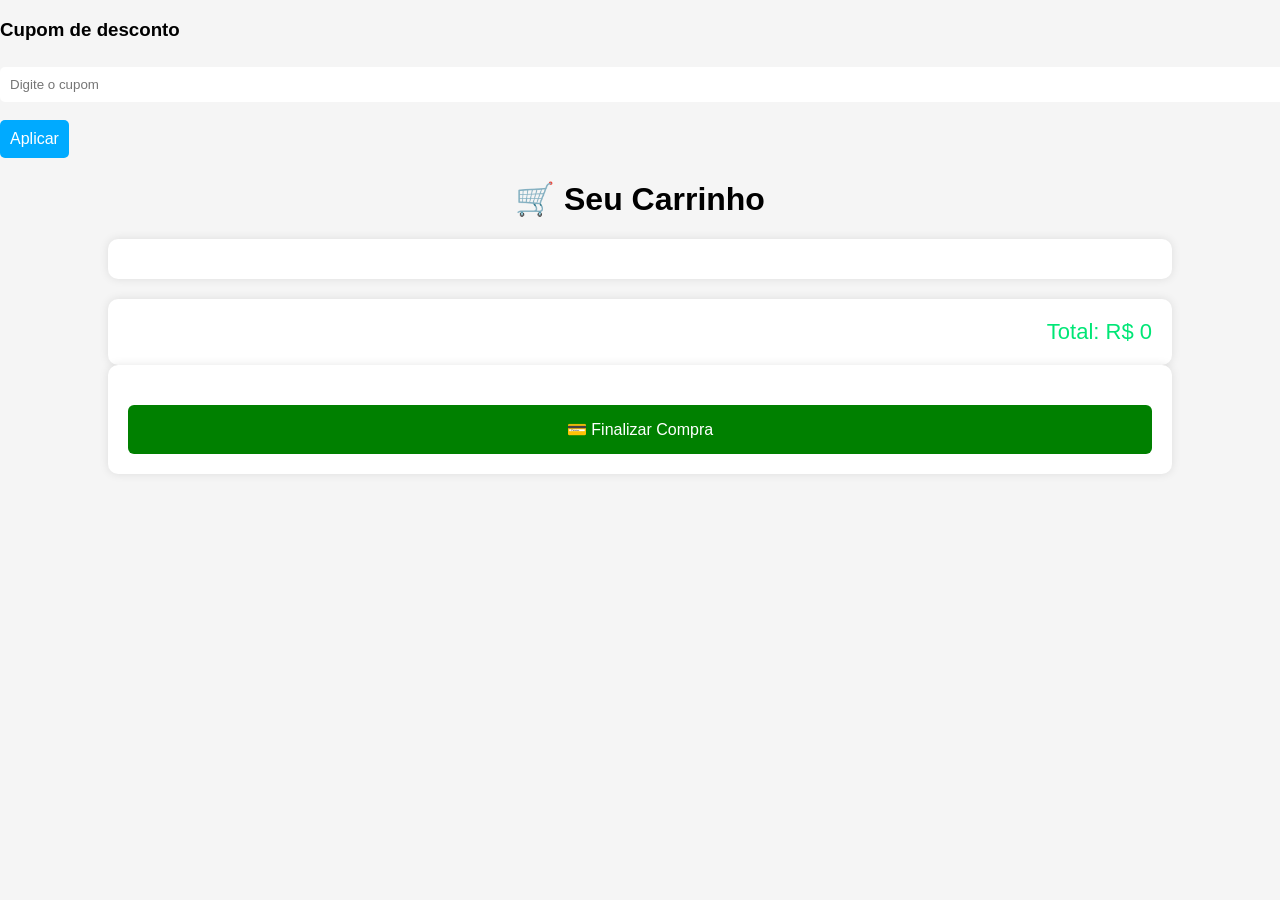
<file: site gustavo pz/carrinho.html>
<!DOCTYPE html>
<html>
<h3>Cupom de desconto</h3>

<input type="text" id="cupom" placeholder="Digite o cupom">

<button onclick="aplicarCupom()">Aplicar</button>
<head>

<title>Carrinho</title>

<link rel="stylesheet" href="style.css">

<style>

body{
font-family:Arial;
background:#f5f5f5;
}

.carrinho-container{
width:80%;
margin:auto;
background:white;
padding:20px;
border-radius:10px;
box-shadow:0 0 10px rgba(0,0,0,0.1);
}

.produto-carrinho{
display:flex;
align-items:center;
justify-content:space-between;
border-bottom:1px solid #ddd;
padding:15px;
}

.produto-carrinho img{
width:90px;
border-radius:5px;
}

.info{
flex:1;
margin-left:20px;
}

.quantidade button{
padding:5px 10px;
font-size:16px;
}

.total{
text-align:right;
font-size:22px;
margin-top:20px;
}

.finalizar{
display:block;
margin-top:20px;
background:green;
color:white;
padding:15px;
text-align:center;
border-radius:6px;
cursor:pointer;
}

</style>

</head>

<body>

<h1 style="text-align:center;">🛒 Seu Carrinho</h1>

<div class="carrinho-container" id="listaCarrinho"></div>

<div class="carrinho-container total">
Total: R$ <span id="total">0</span>
</div>

<div class="carrinho-container">
<div class="finalizar" onclick="window.location.href='pagamento.html'">
💳 Finalizar Compra
</div>
</div>

<script>

let carrinho = JSON.parse(localStorage.getItem("carrinho")) || [];

let lista = document.getElementById("listaCarrinho");

let total = 0;

function atualizarCarrinho(){

lista.innerHTML="";
total=0;

carrinho.forEach((produto,index)=>{

let div=document.createElement("div");

div.className="produto-carrinho";

div.innerHTML=`

<img src="${produto.imagem}">

<div class="info">
<h3>${produto.nome}</h3>
<p>R$ ${produto.valor}</p>
</div>

<div class="quantidade">
<button onclick="diminuir(${index})">-</button>
<span>${produto.qtd}</span>
<button onclick="aumentar(${index})">+</button>
</div>

<div>
R$ ${produto.valor * produto.qtd}
</div>

<button onclick="remover(${index})">🗑</button>

`;

lista.appendChild(div);

total += produto.valor * produto.qtd;

});

document.getElementById("total").innerText = total;

localStorage.setItem("carrinho", JSON.stringify(carrinho));

}

function aumentar(index){

carrinho[index].qtd++;

atualizarCarrinho();

}

function diminuir(index){

if(carrinho[index].qtd > 1){
carrinho[index].qtd--;
}

atualizarCarrinho();

}

function remover(index){

carrinho.splice(index,1);

atualizarCarrinho();

}

atualizarCarrinho();

</script>
<script>

function aplicarCupom(){

let cupom = document.getElementById("cupom").value;

let total = parseFloat(document.getElementById("total").innerText);

if(cupom == "DESCONTO10"){

let novoTotal = total * 0.9;

document.getElementById("total").innerText = novoTotal.toFixed(2);

alert("Cupom aplicado!");

}else{

alert("Cupom inválido");

}

}

</script>
<div id="carrinho-lateral" class="carrinho-lateral">

    <h3>🛒 Seu Carrinho</h3>
    
    <div id="itens-carrinho"></div>
    
    <p>Total: R$ <span id="total-carrinho"></span></p>
    
    <button onclick="irPagamento()">Finalizar Compra</button>
    
    <button onclick="fecharCarrinho()">Fechar</button>
    
    </div>
    <div id="pedido" class="pedido">

        <h2>✅ Pedido Confirmado!</h2>
        
        <p>Seu pagamento foi aprovado</p>
        
        <p>Número do pedido: <span id="numero"></span></p>
        
        <button onclick="voltarLoja()">Voltar para loja</button>
        
        </div>
</body>

</html>
</file>
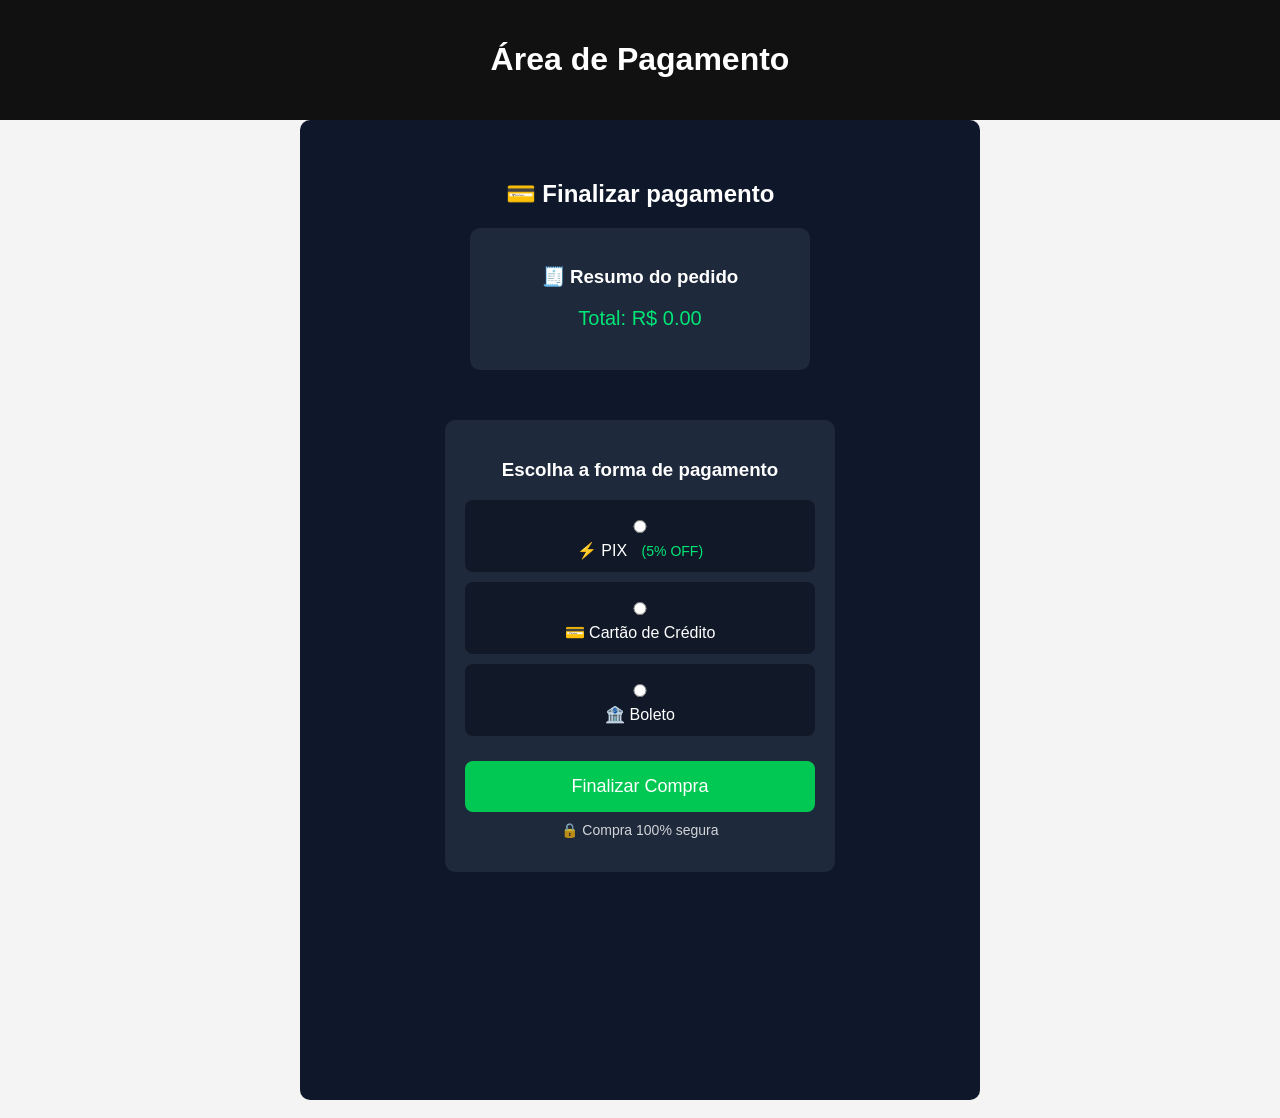
<file: site gustavo pz/pagamento.html>
<!DOCTYPE html>
<html lang="pt-br">
<head>
<meta charset="UTF-8">
<title>Pagamento</title>
<link rel="stylesheet" href="style.css">

<style>

.metodo{
display:none;
margin-top:20px;
padding:20px;
background:#f4f4f4;
border-radius:8px;
}

.metodo input{
display:block;
margin:10px 0;
padding:10px;
width:250px;
}

.pagamentos button{
margin:10px;
padding:12px;
cursor:pointer;
}

</style>

</head>

<body>

<header>
<h1>Área de Pagamento</h1>
</header>


    <section class="checkout">

        <h2>💳 Finalizar pagamento</h2>
        
        <div class="box-pagamento">
        
        <!-- RESUMO -->
        <div class="resumo">
        <h3>🧾 Resumo do pedido</h3>
        <div id="lista-produtos"></div>
        <p class="total">Total: R$ <span id="total"></span></p>
        </div>
        
        <!-- PAGAMENTO -->
        <div class="pagamento">
        
        <h3>Escolha a forma de pagamento</h3>
        
        <label class="opcao">
        <input type="radio" name="pagamento" onclick="mostrarPagamento('pix')">
        ⚡ PIX <span class="desconto">(5% OFF)</span>
        </label>
        
        <label class="opcao">
        <input type="radio" name="pagamento" onclick="mostrarPagamento('cartao')">
        💳 Cartão de Crédito
        </label>
        
        <label class="opcao">
        <input type="radio" name="pagamento" onclick="mostrarPagamento('boleto')">
        🏦 Boleto
        </label>
        
        <!-- PIX -->
        <div id="pix" class="metodo">
        <img id="qr-pix" width="180">
        <p>Pague escaneando o QR Code</p>
        </div>
        
        <!-- CARTÃO -->
        <div id="cartao" class="metodo">
        
        <input type="text" placeholder="Número do cartão">
        <input type="text" placeholder="Nome no cartão">
        
        <div class="linha">
        <input type="text" placeholder="Validade">
        <input type="text" placeholder="CVV">
        </div>
        
        <label>Parcelamento:</label>
        <select id="parcelas"></select>
        
        <button class="btn-pagar-cartao">Pagar com Cartão</button>
        
        </div>
        
        <!-- BOLETO -->
        <div id="boleto" class="metodo">
        <button onclick="gerarBoleto()">Gerar boleto</button>
        <p id="codigoBoleto"></p>
        </div>
        
        <button onclick="finalizarCompra()" class="btn-finalizar">
        Finalizar Compra
        </button>
        
        <p class="seguro">🔒 Compra 100% segura</p>
        
        </div>
        
        </div>
        
        </section>



<br>



</section>


<script>

function mostrarPagamento(tipo){

document.getElementById("pix").style.display="none";
document.getElementById("cartao").style.display="none";
document.getElementById("boleto").style.display="none";

document.getElementById(tipo).style.display="block";

}

</script>
<script>

function gerarBoleto(){

let numero = "";

for(let i=0;i<47;i++){
numero += Math.floor(Math.random()*10);
}

document.getElementById("codigoBoleto").innerText = numero;

}

</script>
<script src="script.js"></script>
<script>
    carregarPagamento();
    carregarParcelas();
    </script>
</body>
</html>
</file>
<file: site gustavo pz/style.css>
body{
    font-family:Arial;
    margin:0;
    background:#f4f4f4;
    }
    
    header{
    background:#111;
    color:white;
    padding:20px;
    text-align:center;
    }
    
    nav a{
    color:white;
    margin:15px;
    text-decoration:none;
    font-weight:bold;
    }
    
    nav a:hover{
    color:#00aaff;
    }
    
    .principal{
    display:flex;
    align-items:center;
    justify-content:center;
    padding:40px;
    background:white;
    }
    
    .principal img{
    width:400px;
    margin-right:30px;
    border-radius:10px;
    }
    
    .texto{
    max-width:500px;
    }
    
    section{
    padding:40px;
    }
    
    .produtos{
    display:flex;
    flex-wrap:wrap;
    gap:30px;
    justify-content:center;
    }
    
    .produto{
    background:white;
    padding:20px;
    border-radius:10px;
    width:250px;
    text-align:center;
    box-shadow:0 0 10px rgba(0,0,0,0.1);
    }
    
    .produto img{
    width:100%;
    border-radius:10px;
    }
    
    .preco{
    font-size:22px;
    color:#28a745;
    font-weight:bold;
    margin:10px 0;
    }
    
    
    button{
    background:#28a745;
    color:white;
    border:none;
    padding:14px 22px;
    border-radius:6px;
    font-size:16px;
    cursor:pointer;
    transition:0.3s;
    }
    
    button:hover{
    background:#1e7e34;
    transform:scale(1.05);
    }
    
    
    button:hover{
    background:#007acc;
    }
    
    form{
    display:flex;
    flex-direction:column;
    max-width:400px;
    }
    
    input, textarea{
    margin:10px 0;
    padding:10px;
    border:1px solid #ccc;
    border-radius:5px;
    }
    
    footer{
    background:#111;
    color:white;
    text-align:center;
    padding:15px;
    }.pagamentos{
    display:flex;
    gap:20px;
    margin-bottom:30px;
    flex-wrap:wrap;
    }
    
    .pagamentos button{
    background:#00c853;
    color:white;
    border:none;
    padding:15px;
    border-radius:6px;
    cursor:pointer;
    }
    
    .pagamentos button:hover{
    background:#009624;
    }.produto{
    background:white;
    padding:20px;
    border-radius:10px;
    width:250px;
    text-align:center;
    box-shadow:0 0 10px rgba(0,0,0,0.1);
    transition:0.3s;
    }
    
    .produto:hover{
    transform:scale(1.05);
    box-shadow:0 10px 25px rgba(0,0,0,0.3);
    }.produto img{
    width:100%;
    border-radius:10px;
    transition:0.3s;
    }
    
    .produto:hover img{
    transform:scale(1.1);
    }button{
    background:#00aaff;
    color:white;
    border:none;
    padding:10px;
    margin-top:10px;
    border-radius:5px;
    cursor:pointer;
    transition:0.3s;
    }
    
    button:hover{
    background:#007acc;
    transform:translateY(-3px);
    box-shadow:0 5px 10px rgba(0,0,0,0.3);
    }#pagamento{
    text-align:center;
    }
    
    #pagamento ul{
    list-style:none;
    padding:0;
    }
    
    #pagamento li{
    margin:10px 0;
    font-size:18px;
    }#contato{
    text-align:center;
    }
    
    #contato form{
    margin:auto;
    align-items:center;
    }section{
    padding:40px;
    text-align:center;
    }.pagamentos{
    display:flex;
    justify-content:center;
    align-items:center;
    gap:20px;
    flex-wrap:wrap;
    margin-top:20px;
    }section{
    text-align:center;
    }.metodo img{
    display:block;
    margin:auto;
    margin-bottom:15px;
    }#cartao{
    text-align:center;
    }
    
    #cartao input{
    display:block;
    margin:10px auto;
    padding:10px;
    width:250px;
    }
    
    #cartao button{
    display:block;
    margin:15px auto;
    }.produto button{
    background-color:green;
    color:white;
    border:none;
    padding:10px;
    border-radius:5px;
    cursor:pointer;
    transition:0.3s;
    }
    
    .produto button:hover{
    background-color:darkgreen;
    }.produto button{
    background-color:green;
    color:white;
    border:none;
    padding:14px 22px;
    border-radius:6px;
    cursor:pointer;
    font-size:16px;
    transition:0.3s;
    }
    
    .produto button:hover{
    background-color:darkgreen;
    transform:scale(1.05);
    }.avaliacao{
    color:gold;
    font-size:18px;
    margin-bottom:5px;
    }.promocao{
    position:absolute;
    background:red;
    color:white;
    padding:5px 10px;
    font-size:12px;
    border-radius:5px;
    margin-top:10px;
    margin-left:10px;
    }.produto{
    position:relative;
    }.preco-antigo{
    text-decoration:line-through;
    color:red;
    font-size:14px;
    }
    
    .preco-novo{
    color:green;
    font-size:22px;
    font-weight:bold;
    }
    .banner-loja{
    background-image:url(https://media.gettyimages.com/id/1330561257/pt/v%C3%ADdeo/neon-effect-rectangle-frame-loop-background-4k.jpg?s=640x640&k=20&c=v4NjZXJBYU4pUIP6JLT2G4lx1EwV5GlUHs49ZCB6NSY=);
    background-size:cover;
    background-position:center;
    height:600px;
    display:flex;
    flex-direction:column;
    justify-content:center;
    align-items:center;
    text-align:center;
    color:white;
    }
    
    .banner-loja h1{
    font-size:40px;
    margin-bottom:10px;
    }
    
    .banner-loja p{
    font-size:18px;
    }
    .checkout{
    background:#111;
    color:white;
    padding:40px;
    max-width:600px;
    margin:auto;
    border-radius:10px;
    }
    
    .resumo{
    background:#1c1c1c;
    padding:20px;
    margin-bottom:20px;
    border-radius:8px;
    }
    
    .formas{
    display:flex;
    flex-direction:column;
    gap:15px;
    }
    
    .opcao{
    background:#1a1a1a;
    padding:15px;
    border-radius:8px;
    cursor:pointer;
    display:flex;
    align-items:center;
    gap:10px;
    }
    
    .opcao:hover{
    background:#2a2a2a;
    }
    
    .btn-pagar{
    margin-top:20px;
    width:100%;
    padding:15px;
    background:#00c853;
    border:none;
    border-radius:8px;
    font-size:18px;
    color:white;
    cursor:pointer;
    }
    
    .btn-pagar:hover{
    background:#00e676;
    }
    
    .seguro{
    margin-top:15px;
    font-size:14px;
    opacity:0.8;
    text-align:center;
    }
    .pagamento-area{
    display:none;
    margin-top:20px;
    }
    .carrinho-topo{
        position:fixed;
        top:20px;
        right:20px;
        background:#00c853;
        color:white;
        padding:10px 15px;
        border-radius:20px;
        cursor:pointer;
        font-weight:bold;
        }
        .checkout{
            padding:40px;
            background:#0f172a;
            color:white;
            min-height:100vh;
            }
            
            .box-pagamento{
            display:flex;
            gap:30px;
            flex-wrap:wrap;
            justify-content:center;
            }
            
            .resumo{
            background:#1e293b;
            padding:20px;
            border-radius:10px;
            width:300px;
            }
            
            .total{
            font-size:20px;
            margin-top:10px;
            color:#00e676;
            }
            
            .pagamento{
            background:#1e293b;
            padding:20px;
            border-radius:10px;
            width:350px;
            }
            
            .opcao{
            display:block;
            background:#111827;
            padding:12px;
            margin:10px 0;
            border-radius:8px;
            cursor:pointer;
            transition:0.3s;
            }
            
            .opcao:hover{
            background:#1f2937;
            }
            
            .metodo{
            display:none;
            margin-top:15px;
            background:#0f172a;
            padding:15px;
            border-radius:8px;
            }
            
            input{
            width:100%;
            padding:10px;
            margin:8px 0;
            border:none;
            border-radius:5px;
            }
            
            .linha{
            display:flex;
            gap:10px;
            }
            
            .btn-finalizar{
            width:100%;
            padding:15px;
            background:#00c853;
            border:none;
            border-radius:8px;
            color:white;
            font-size:18px;
            margin-top:15px;
            cursor:pointer;
            }
            
            .btn-finalizar:hover{
            background:#00e676;
            }
            
            .btn-pagar-cartao{
            width:100%;
            padding:10px;
            background:#2563eb;
            border:none;
            border-radius:6px;
            color:white;
            margin-top:10px;
            }
            
            .seguro{
            text-align:center;
            margin-top:10px;
            font-size:14px;
            opacity:0.8;
            }
            
            .desconto{
            color:#00e676;
            font-size:14px;
            margin-left:10px;
            }
            .carrinho-lateral{
                position:fixed;
                right:-350px;
                top:0;
                width:300px;
                height:100%;
                background:#1e293b;
                color:white;
                padding:20px;
                transition:0.3s;
                z-index:1000;
                }
                
                .carrinho-lateral.ativo{
                right:0;
                }
                .opcao input:checked + span,
.opcao input:checked{
outline:2px solid #00e676;
}
.opcao input:checked + span,
.opcao input:checked{
outline:2px solid #00e676;
}
.pedido{
    display:none;
    position:fixed;
    top:50%;
    left:50%;
    transform:translate(-50%,-50%);
    background:white;
    padding:30px;
    border-radius:10px;
    text-align:center;
    z-index:2000;
    }
</file>
